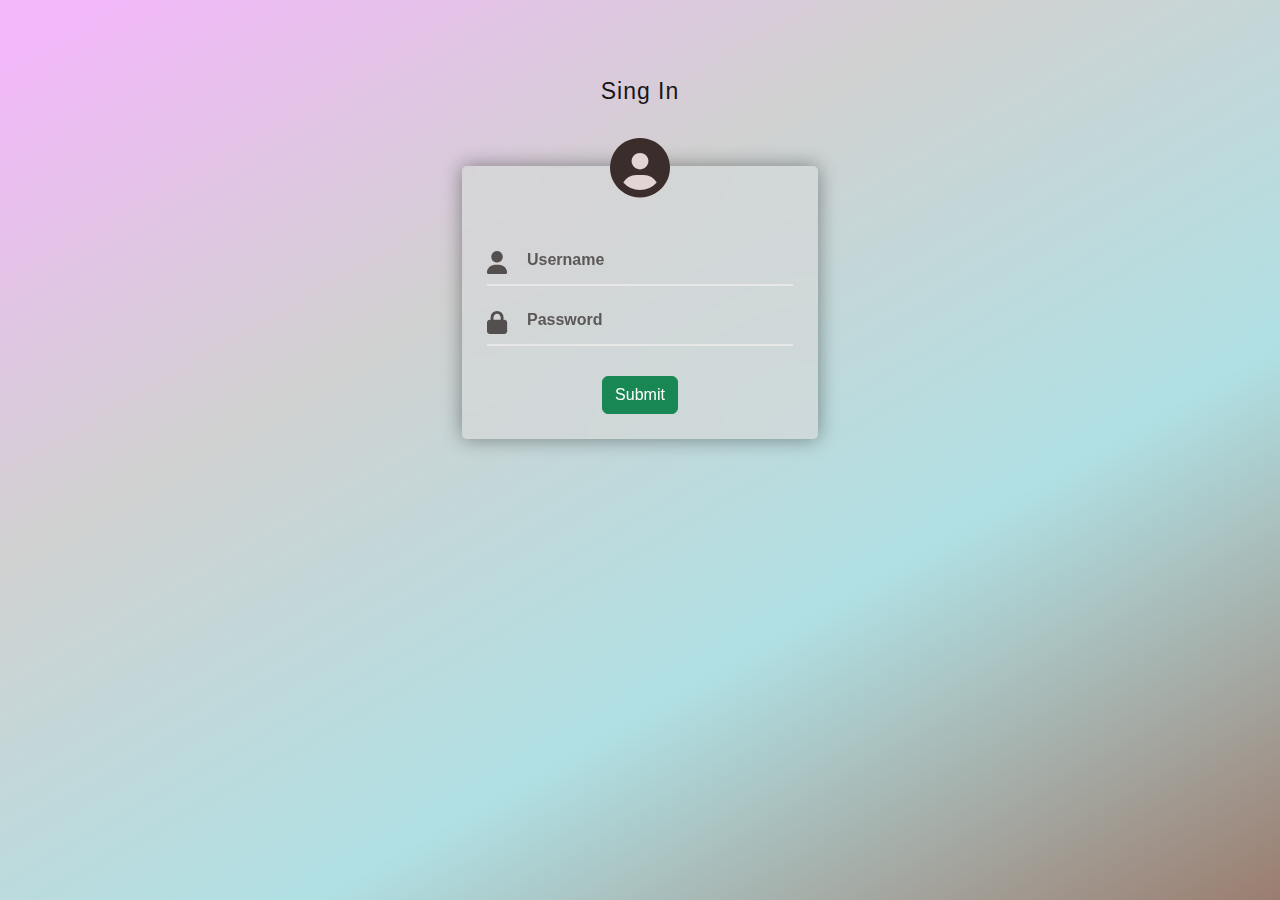
<file: index.html>
<!DOCTYPE html>
<html lang="en">

<head>
    <meta charset="UTF-8">
    <meta name="viewport" content="width=device-width, initial-scale=1.0">
    <title>Login</title>
    <link rel="stylesheet" href="./login.css">
    <link rel="stylesheet" href="./fontawesome/css/all.min.css">
    <link rel="stylesheet" href="./bootstrap/css/bootstrap.min.css">
</head>

<body>
    <div class="form-bg">
        <div class="container">
            <div class="row mt-5">
                <div class="col-md-offset-4 col-md-4 col-sm-offset-3 col-sm-6">
                    <div class="form-container">
                        <h3 class="title">Sing In</h3>

                        <!-- input -->
                        <form action="" method="post" class="form-horizontal">
                            <div class="form-icon">
                                <span class="input-icon"><i class="fa-solid fa-circle-user"></i></span>
                            </div>
                            <div class="form-grup">
                                <span class="input-icon"><i class="fa fa-user"></i></span>
                                <input class="form-control" type="text" name="username" placeholder="Username">
                            </div>
                            <div class="form-grup">
                                <span class="input-icon"><i class="fa fa-lock"></i></span>
                                <input class="form-control" type="password" name="password" placeholder="Password">
                            </div>
                            <a href="./dashboard.html" class="btn btn-success">Submit</a>
                        </form>

                    </div>
                </div>
            </div>
        </div>
    </div>
</body>

</html>
</file>
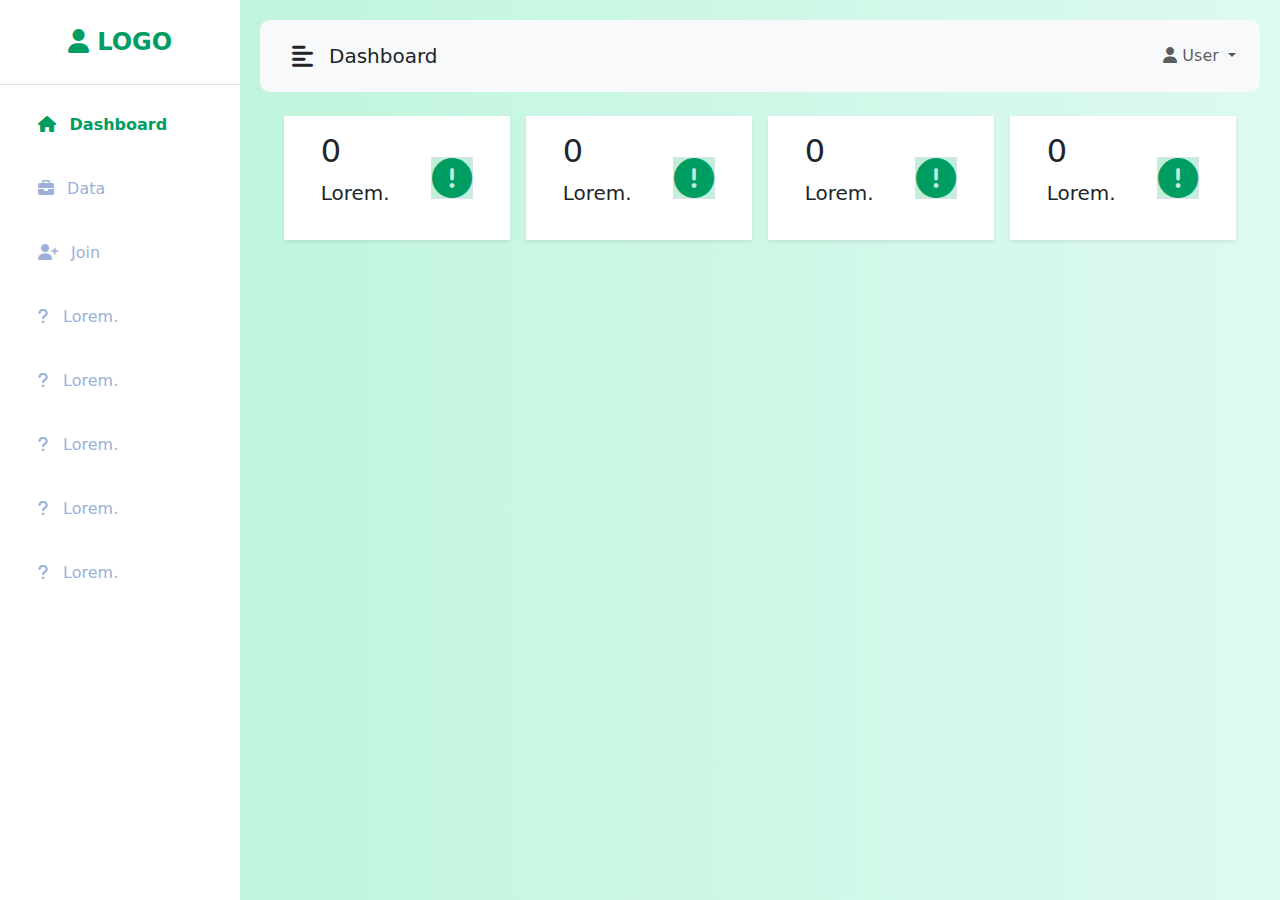
<file: dashboard.html>
<!DOCTYPE html>
<html lang="en">

<head>
    <meta charset="UTF-8">
    <meta name="viewport" content="width=device-width, initial-scale=1.0">
    <link rel="stylesheet" href="dashboard.css">
    <link rel="stylesheet" href="./bootstrap/css/bootstrap.min.css">
    <link rel="stylesheet" href="./bootstrap/css/bootstrap-utilities.rtl.min.css">
    <link rel="stylesheet" href="./fontawesome/css/all.min.css">
    <title>Admin</title>
</head>

<body>
    <div class="d-flex" id="wrapper">

        <!-- Properti -->
        <div class="bg-white" id="sidebar-wrapper">

            <div class="sidebar-heading text-center py-4 primary-text fs-4 border-bottom fw-bold text-uppercase">
                <i class="fa fa-user"></i> LOGO
            </div>

            <div class="list-group list-group-flush my-2 border-none">
                <a href="" class="list-group-item list-group-item-action  bg-transparent second-text active">
                    <i class="fa-solid fa-house me-2"></i> Dashboard
                </a>

                <a href="" class="list-group-item list-group-item-action  bg-transparent second-text ">
                    <i class="fa-solid fa-briefcase me-2"></i> Data
                </a>

                <a href="" class="list-group-item list-group-item-action  bg-transparent second-text ">
                    <i class="fa-solid fa-user-plus me-2"></i> Join
                </a>

                <a href="" class="list-group-item list-group-item-action  bg-transparent second-text ">
                    <i class="fa-solid fa-question me-2"></i> Lorem.
                </a>

                <a href="" class="list-group-item list-group-item-action  bg-transparent second-text ">
                    <i class="fa-solid fa-question me-2"></i> Lorem.
                </a>

                <a href="" class="list-group-item list-group-item-action  bg-transparent second-text ">
                    <i class="fa-solid fa-question me-2"></i> Lorem.
                </a>

                <a href="" class="list-group-item list-group-item-action  bg-transparent second-text ">
                    <i class="fa-solid fa-question me-2"></i> Lorem.
                </a>

                <a href="" class="list-group-item list-group-item-action  bg-transparent second-text ">
                    <i class="fa-solid fa-question me-2"></i> Lorem.
                </a>
            </div>
        </div>


        <!-- page-content -->
        <div id="page-content-wrapper">
            <!-- navigasi -->
            <nav class="navbar navbar-expand-lg navbar-light bg-body-tertiary py-3 px-3">
                <div class="d-flex align-items-center">
                    <i class="fa-solid fa-align-left fs-4 me-3" id="menu-toggle"></i>
                    <h2 class="fs-5 m-0">Dashboard</h2>
                </div>
                <button class="navbar-toggler" type="button" data-bs-toggle="collapse"
                    data-bs-target="#navbarSupportedContent" aria-controls="navbarSupportedContent"
                    aria-expanded="false" aria-label="Toggle navigation">
                    <span class="navbar-toggler-icon"></span>
                </button>
                <div class="collapse navbar-collapse" id="navbarSupportedContent">
                    <ul class="navbar-nav ms-0 me-auto mb-2 mb-lg-0" style="width: auto;">
                        <li class="nav-item dropdown">
                            <a class="nav-link dropdown-toggle" href="#" role="button" data-bs-toggle="dropdown"
                                aria-expanded="false">
                                <i class="fas fa-user"></i> User
                            </a>
                            <ul class="dropdown-menu" aria-labelledby="navbarDropdown">
                                <li><a class="dropdown-item" href="#">Profile</a></li>
                                <li><a class="dropdown-item" href="#">Setting</a></li>
                                <li>
                                    <hr class="dropdown-divider">
                                </li>
                                <li><a class="dropdown-item" href="#">Logout</a></li>
                            </ul>
                        </li>
                    </ul>
                </div>
            </nav>

            <!-- content -->
            <div class="container-fluid px-4">
                <div class="row g-3 my-2">
                    <div class="col-md-3">
                        <div class="p-3 bg-white shadow-sm d-flex justify-content-around align-items-center rounder">
                            <div>
                                <h3 class="fs-2">0</h3>
                                <p class="fs-5">Lorem.</p>
                            </div>
                            <i class="fa-solid fa-circle-exclamation fs-1  primary-text border rounder-full secondary-bg b-3"></i>
                        </div>
                    </div>
                    <div class="col-md-3">
                        <div class="p-3 bg-white shadow-sm d-flex justify-content-around align-items-center rounder">
                            <div>
                                <h3 class="fs-2">0</h3>
                                <p class="fs-5">Lorem.</p>
                            </div>
                            <i class="fa-solid fa-circle-exclamation fs-1  primary-text border rounder-full secondary-bg b-3"></i>
                        </div>
                    </div>
                    <div class="col-md-3">
                        <div class="p-3 bg-white shadow-sm d-flex justify-content-around align-items-center rounder">
                            <div>
                                <h3 class="fs-2">0</h3>
                                <p class="fs-5">Lorem.</p>
                            </div>
                            <i class="fa-solid fa-circle-exclamation fs-1  primary-text border rounder-full secondary-bg b-3"></i>
                        </div>
                    </div>
                    <div class="col-md-3">
                        <div class="p-3 bg-white shadow-sm d-flex justify-content-around align-items-center rounder">
                            <div>
                                <h3 class="fs-2">0</h3>
                                <p class="fs-5">Lorem.</p>
                            </div>
                            <i class="fa-solid fa-circle-exclamation fs-1  primary-text border rounder-full secondary-bg b-3"></i>
                        </div>
                    </div>
                </div>
            </div>
        </div>
    </div>

    <script src="./bootstrap/js/bootstrap.bundle.min.js"></script>
    <script src="./main.js"></script>

</body>

</html>
</file>
<file: login.css>
* {
  margin: 0px;
  padding: 0px;
}

.row {
  display: flex;
  justify-content: center;
  align-items: center;
  max-height: 80vh;
}

.form-bg {
  background: linear-gradient(
    150deg,
    #f2b8f9 50px,
    #d1d1d1 34%,
    #b0e0e4 66%,
    #9b7d6f 100%
  );
  font-family: "Raleway", sans-serif;
  text-align: center;
  padding: 30px 20px 50px;
  height: 100vh;
}

.form-container .title {
  color: #191616;
  font-size: 23px;
  text-transform: capitalize;
  letter-spacing: 1px;
  margin: 0 0 60px;
}

.form-container .form-horizontal {
  background-color: rgba(217, 217, 217, 0.5);
  padding: 25px;
  border-radius: 5px;
  box-shadow: 0 0 20px rgba(0, 0, 0, 0.4);
  backdrop-filter: blur(82.93px);

}

.form-horizontal .form-icon span i {
  color: #3c2d2d;
  font-size: 60px;
  margin: -80px auto 20px;
  border-radius: 0%;
  position: relative;
  bottom: 18px;
  background-color: #e2d4d4;
  border-radius: 100%;
}

.form-horizontal .form-grup {
  margin: 0px 0px 10px;
  position: relative;
}

.form-horizontal .form-grup:nth-child(3) {
  margin-bottom: 30px;
}

.form-horizontal .form-grup .input-icon {
  color: #534f4f;
  font-size: 23px;
  position: absolute;
  left: 0;
  top: 10px;
}

.form-horizontal .form-control {
  color: #000;
  font-size: 16px;
  font-weight: 600;
  height: 50px;
  padding: 10px 10px 10px 40px;
  margin: 0px 0px 5px;
  border: none;
  background: none;
  border-bottom: 2px solid #e7e7e7;
  border-radius: 0px;
  box-shadow: none;
}

.form-horizontal .form-control:focus {
  box-shadow: none;
  border-bottom-color: #ec5f20;
  background: none;
}

.form-horizontal .form-control::placeholder {
  color: #5c5858;
  font-size: 16px;
  font-weight: 600;
}

/* .form-horizontal .submit {
  color: #fff;
  background-color: #a19adb;
  font-size: 17px;
  text-transform: capitalize;
  letter-spacing: 2px;
  width: 100%;
  padding: 12px;
  box-shadow: 0px 0px 10px rgba(0, 0, 0, 0.1);
  transition: all 0.4s ease 0s;
  border-radius: 10px;
  border: none;
} */

.form-horizontal .submit:hover {
  color: #cfcdcd;
  background-color: #434f50;
}
</file>
<file: dashboard.css>
:root {
  --main-bg-color: #009d63;
  --main-text-color: #009d63;
  --second-text-color: #9db0da;
  --second-bg-color: #c1efde;
}

.primary-text {
  color: var(--main-text-color);
}

.list-group .second-text {
  color: var(--second-text-color);
}

.primary-bg {
  background-color: var(--main-bg-color);
}

.secondary-bg {
  background-color: var(--second-bg-color);
}

.rounded-full {
  border-radius: 100%;
}

#wrapper {
  overflow-x: hidden;
  background-image: linear-gradient(
    to right,
    #baf3d7,
    #c2f5de,
    #cbf7e4,
    #d4f8ea,
    #ddfaef
  );
}

#sidebar-wrapper{
    min-height: 100vh;
    margin-left: -15rem;
    -webkit-transition: margin 0.25s ease-out;
    -moz-transition: margin 0.25s ease-out;
    -o-transition: margin 0.25s ease-out;
    transition: margin 0.25s ease-out;
}

#sidebar-wrapper .sidebar-heading{
    padding: 0.875rem 1.25rem;
    font-size: 1.2rem;
}

#wrapper.menu #sidebar-wrapper{
  margin-left: 0;
}

#sidebar-wrapper .list-group{
    width: 15rem;
    /* --bs-list-group-active-color: none; */
}

.list-group .list-group-item{
    border: none;
    padding: 20px 30px;
}

.list-group .list-group-item.active{
    background-color: transparent;
    color: var(--main-text-color);
    font-weight: bold;
    border: none;
}

#page-content-wrapper{
    min-width: 100vw;
    padding: 20px;
}

nav{
    border-radius: 10px;

}

/* .navbar .collapse .navbar-nav {
  margin-left: 60rem;
} */

#menu-toggle{
    cursor: pointer;
}



@media(min-width: 768px){
    #sidebar-wrapper{
        margin-left: 0;
    }

    #page-content-wrapper{
        min-width: 0;
        width: 100%;
    }

    #wrapper.menu #sidebar-wrapper{
      margin-left: -15rem;
    }

}
</file>
